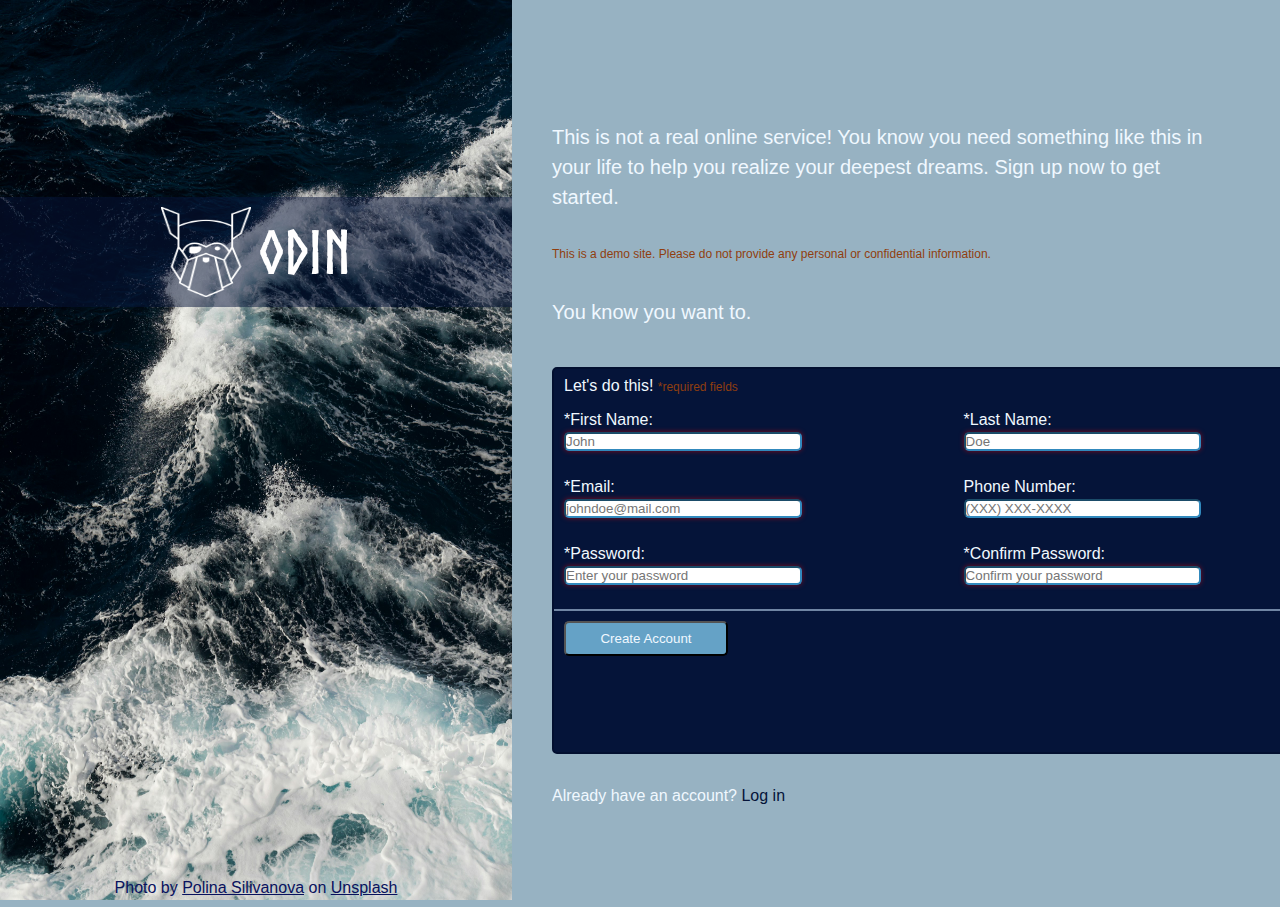
<file: index.html>
<!DOCTYPE html>
<html lang="en">
<head>
    <meta charset="UTF-8">
    <meta name="viewport" content="width=device-width, initial-scale=1.0">
    <title>Sign up form</title>
    <link rel="stylesheet" href="styles.css">
</head>
<body>
    <div class="left-section">
        <img src="resources/cover-med.jpg" alt="Cover Image" class="cover-img">
        <div class="cover-title">
            <img src="resources/odin-lined.png" alt="Logo" class="cover-logo">
            <h1>Odin</h1>
        </div>
        <div class="cover-footer">
            <p>Photo by <a href="https://unsplash.com/@linasilivanova">Polina Silivanova</a> on <a href="https://unsplash.com/">Unsplash</a></p>
        </div>
    </div>
    <div class="right-section">
        <div class="description">
            <p>This is not a real online service! You know you need something like this in 
                your life to help you realize your deepest dreams. Sign up now to get started.</p>
            <p class="disclaimer">This is a demo site. Please do not provide any personal or confidential information.</p>
            <p>You know you want to.</p>
        </div>
        <div class="form-container">
            <form action="#" method="post">
                <p>Let's do this! <span class="disclaimer">*required fields</span></p>
                <div class="form-inputs">
                    <div class="form-row">
                        <div class="input-group">
                            <label for="first_name">*First Name:</label>
                            <input type="text" id="first_name" name="first_name" required placeholder="John">
                        </div>
                        <div class="input-group">
                            <label for="last_name">*Last Name:</label>
                            <input type="text" id="last_name" name="last_name" required placeholder="Doe">
                        </div>
                    </div>
                    <div class="form-row">
                        <div class="input-group">
                            <label for="email">*Email:</label>
                            <input type="email" id="email" name="email" required placeholder="johndoe@mail.com">
                        </div>
                        <div class="input-group">
                            <label for="phone_number">Phone Number:</label>
                            <input type="tel" id="phone_number" name="phone_number" placeholder="(XXX) XXX-XXXX">
                        </div>
                    </div>
                    <div class="form-row">
                        <div class="input-group">
                            <label for="password">*Password:</label>
                            <input type="password" class="password" id="password" name="password" required placeholder="Enter your password" pattern=".{8,}" title="Password must be at least 8 characters long.">
                        </div>
                        <div class="input-group">
                            <label for="confirm_password">*Confirm Password:</label>
                            <input type="password" class="password" id="confirm_password" name="confirm_password" required placeholder="Confirm your password" pattern=".{8,}" title="Password must be at least 8 characters long.">
                        </div>
                    </div>
                </div>
                
                <div class="button-row">
                    <button type="submit">Create Account</button>
                </div>
            </form>
        </div>
        <div class="login-link">
            <p>Already have an account? <a href="#">Log in</a></p>
        </div>
    </div>    
</body>
</html>
</file>
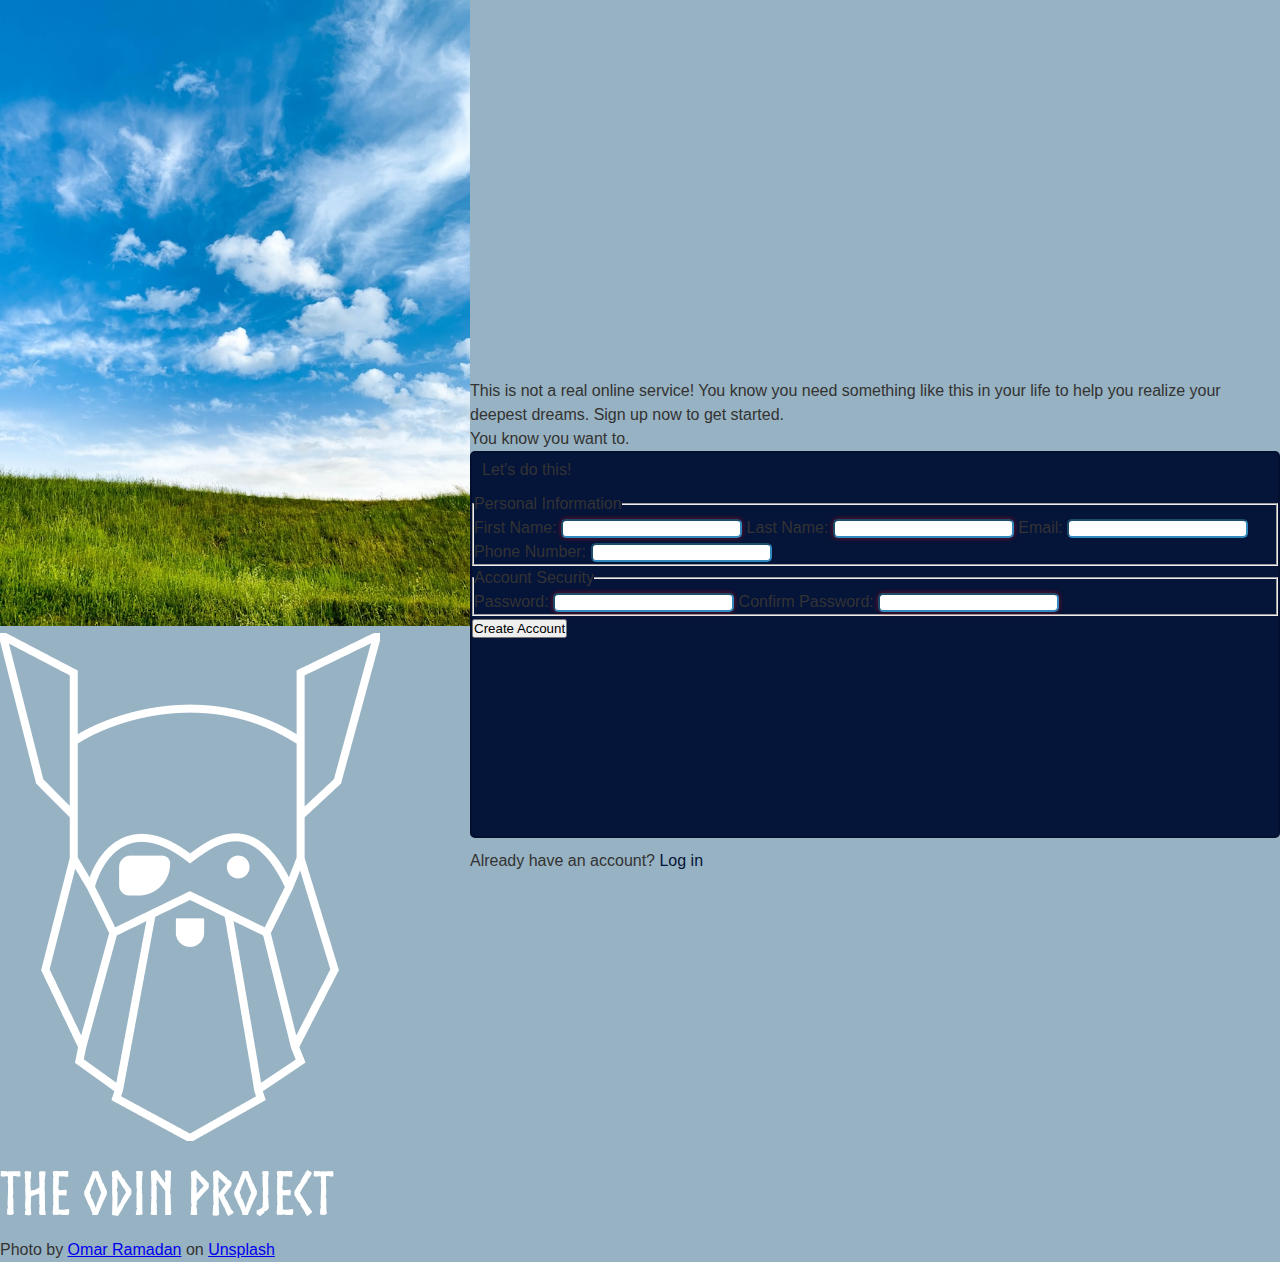
<file: main.html>
<!DOCTYPE html>
<html lang="en">
<head>
    <meta charset="UTF-8">
    <meta name="viewport" content="width=device-width, initial-scale=1.0">
    <title>Sign up form</title>
    <link rel="stylesheet" href="styles.css">
</head>
<body>
    <div class="cover">
        <img src="resources/cover-small.jpg" alt="Cover Image" class="cover-img">
        <div class="logo-text">
            <img src="resources/odin-lined.png" alt="Logo" class="logo">
            <h1>The Odin Project</h1>
        </div>
        <div class="footer">
            <p>Photo by <a href="https://unsplash.com/@omarvellous14">Omar Ramadan</a> on <a href="https://unsplash.com/">Unsplash</a></p>
        </div>
    </div>
    <div class="main">
        <div class="intro">
            <p>This is not a real online service! You know you need something like this in your life to help you realize your deepest dreams. Sign up now to get started.</p>
            <p>You know you want to.</p>
        </div>

        <div class="form-container">
            <form action="#" method="post">
                <p>Let's do this!</p>
                <fieldset>
                    <legend>Personal Information</legend>

                    <label for="first_name">First Name:</label>
                    <input type="text" id="first_name" name="first_name" required>

                    <label for="last_name">Last Name:</label>
                    <input type="text" id="last_name" name="last_name" required>

                    <label for="email">Email:</label>
                    <input type="email" id="email" name="email">

                    <label for="phone_number">Phone Number:</label>
                    <input type="tel" id="phone_number" name="phone_number">
                </fieldset>

                <fieldset>
                    <legend>Account Security</legend>

                    <label for="password">Password:</label>
                    <input type="password" id="password" name="password" required>

                    <label for="confirm_password">Confirm Password:</label>
                    <input type="password" id="confirm_password" name="confirm_password" required>
                </fieldset>

                <button type="submit">Create Account</button>
            </form>
        </div>
        <div class="login-link">
            <p>Already have an account? <a href="#">Log in</a></p>
        </div>
    </div>
</body>
</html>
</file>
<file: styles.css>
@font-face {
    font-family: myFont;
    src: url(resources/Norse-Bold.otf);
}

* {
    box-sizing: border-box;
    margin: 0;
    padding: 0;
}

body {
    font-family: sans-serif;
    line-height: 1.5;
    background-color: rgb(151, 178, 194);
    color: #333;
    height: 100%;
    display: flex;
    align-items: center;
    overflow: hidden;

}

.left-section {
    position: relative;
    width: 40%;
    height: 100vh;
}

.cover-img {
    width: 100%;
    height: 100%;
}

.cover-title {
    position: absolute;
    top: 28%;
    left: 50%;
    width: 100%;
    transform: translate(-50%, -50%);
    display: flex;
    align-items: center;
    justify-content: center;
    gap: 0.5rem;
    background-color: rgba(5, 20, 57, 0.5);
    box-sizing: border-box;
    padding: 10px 20px;

}

.cover-logo {
    width: 10vh;
    height: 10vh;
}

.cover-footer {
    position: absolute;
    bottom: 0;
    left: 50%;
    width: 100%;
    transform: translate(-50%);
    text-align: center;
    color: rgb(9, 18, 94);
    box-sizing: border-box;
}


.cover-footer a {
    color: rgb(9, 18, 94);
}

h1 {
    font-family: myFont;
    font-size: 60px;
    color: rgb(255, 255, 255);
}

.right-section {
    font-family:'Lucida Sans', 'Lucida Sans Regular', 'Lucida Grande', 'Lucida Sans Unicode', Geneva, Verdana, sans-serif;
    color: aliceblue;
    background-color: rgb(151, 178, 194);
    display: flex;
    flex-direction: column;
    justify-content: center;
    align-items: stretch;
    height: 100vh;
    width: 80vh;
    padding: 40px 0 0 40px;
    gap: 20px;
}

.description {
    font-size: 20px;
    height: 25vh;
    width: 75vh;
    padding-bottom: 20px;
    display: flex;
    justify-content: space-between;
    flex-direction: column;
}

.disclaimer {
    font-size: 12px;
    color: rgb(144, 62, 15);
}

.form-container {
    height: 43vh;
    width: 90vh;
    background-color: rgb(5, 20, 57);
    border: 2px solid rgb(2, 15, 47);
    border-radius: 5px;
}

.form-container p {
    margin: 5px 0 10px 10px;
}

.form-inputs {
    border-bottom: 2px solid rgba(181, 205, 230, 0.619);
    font-family: 'Lucida Sans', 'Lucida Sans Regular', 'Lucida Grande', 'Lucida Sans Unicode', Geneva, Verdana, sans-serif;
}

input {
    border-radius: 5px;
    border-color: rgb(181, 205, 230);
    transition: border-color 0.3s ease, box-shadow 0.3s ease;
}

input:focus {
    outline: none;
    border-color: rgb(49, 137, 189);
    box-shadow: 0 0 5px rgba(181, 205, 230, 0.619);
}

input:invalid {
    border-color: rgb(255, 0, 0);
    box-shadow: 0 0 5px rgba(255, 0, 0, 0.5);
}

input:invalid:not(:focus) {
    border-color: rgb(49, 137, 189);
}

input:valid {
    border-color: rgb(49, 137, 189);
}

.form-row {
    display: flex;
    gap: 0.2rem;
    margin-bottom: 1.5rem;
    margin-left: 10px;
}

.input-group {
    flex: 1;
    display: flex;
    flex-direction: column;
}

.input-group input {
    width: 60%;
}

.button-row {
    display: flex;
    justify-content: flex-start;
    padding-top: 10px;
    margin-left: 10px;
}

.button-row button {
    width: 164px;
    height: 35px;
    font-family: 'Lucida Sans', 'Lucida Sans Regular', 'Lucida Grande', 'Lucida Sans Unicode', Geneva, Verdana, sans-serif;
    background-color: rgb(101, 162, 198);
    border-radius: 5px;
    color: aliceblue;
}

.button-row button:active {
    background-color: rgb(49, 137, 189);
}

.login-link {
    height: 5vh;
    width: 55vh;
    display: flex;
    justify-content: flex-start;
    align-items: center;
}

.login-link a {
    text-decoration: none;
    color: rgb(5, 20, 57);
}
</file>
